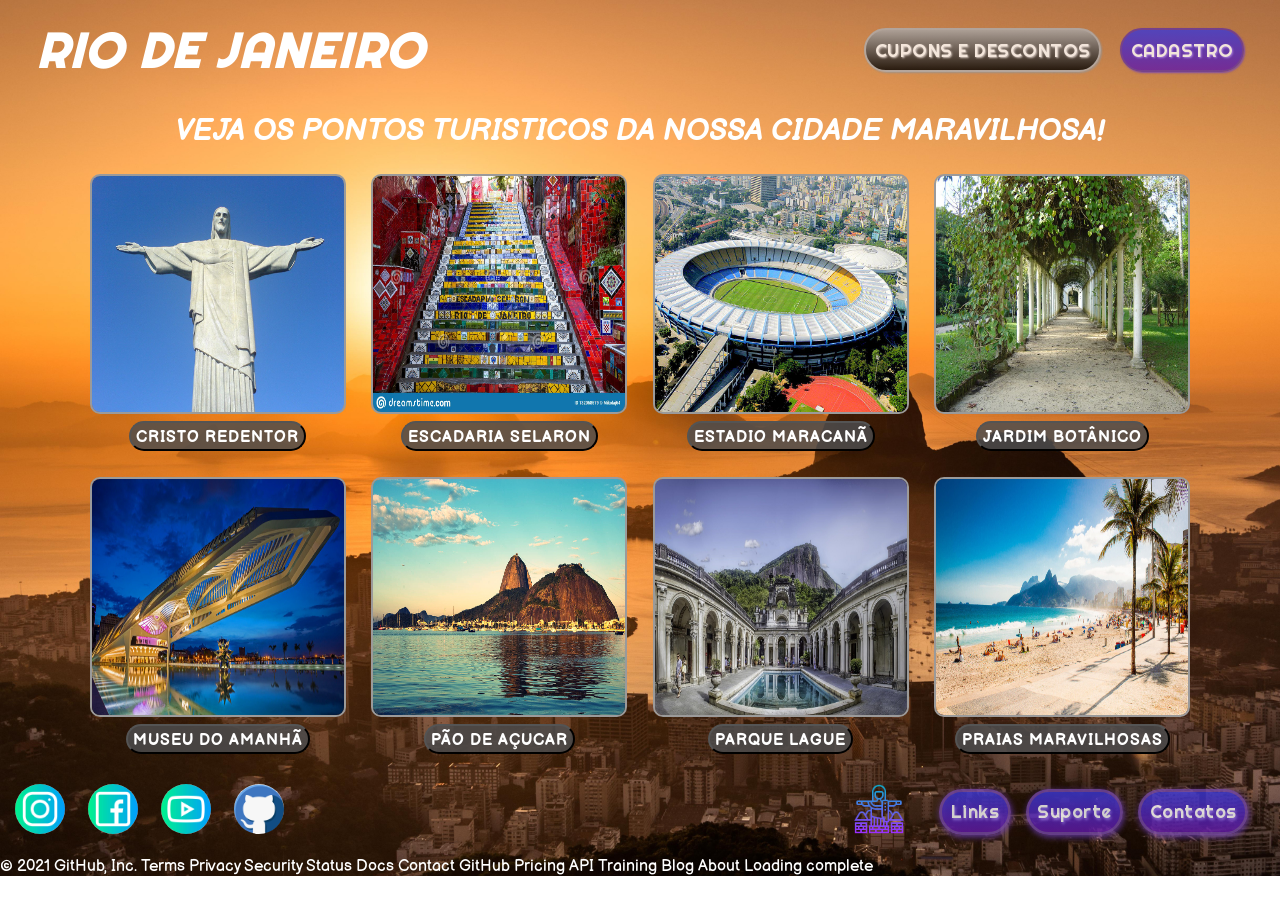
<file: Checkpoint2/index.html>
<!DOCTYPE html>
<html lang="en">
  <head>
    <meta charset="UTF-8" />
    <meta http-equiv="X-UA-Compatible" content="IE=edge" />
    <meta name="viewport" content="width=device-width, initial-scale=1.0" />
    <link rel="stylesheet" href="css/style.css" />
    <title>Checkpoint II Pagina Principal</title>
  </head>
  <body>
    <header>
      <div class="tituloHeader">RIO DE JANEIRO</div>

      <div class="botaoHeader">
        <a href="../Checkpoint2/cadastro.html"
          ><button class="botaoCupomHeader" disabled>
            CUPONS E DESCONTOS
          </button></a
        >
        <a href="../Checkpoint2/cadastro.html"
          ><button class="botaoCadastroHeader">CADASTRO</button></a
        >
      </div>
    </header>

    <main>
      <div class="tituloMain">
        <h2>VEJA OS PONTOS TURISTICOS DA NOSSA CIDADE MARAVILHOSA!</h2>
      </div>

      <div class="imagensMain">
        <div class="imagensMainMae">
          <img
            class="imagensMainFilha"
            src="../Checkpoint2/images/cristoredentor.jpeg"
            alt="imagem sobre paisagem do cristo redentor rio de janeiro"
          />
          <a
            href="https://pt.wikipedia.org/wiki/Cristo_Redentor"
            target="_blank"
            ><button class="tituloImagens">CRISTO REDENTOR</button></a
          >
        </div>
        <div class="imagensMainMae">
          <img
            class="imagensMainFilha"
            src="../Checkpoint2/images/escadariaselaron.jpeg"
            alt="imagem sobre paisagem da escadaria selaron rio de janeiro"
          />
          <a
            href="https://pt.wikipedia.org/wiki/Escadaria_Selar%C3%B3n"
            target="_blank"
            ><button class="tituloImagens">ESCADARIA SELARON</button></a
          >
        </div>
        <div class="imagensMainMae">
          <img
            class="imagensMainFilha"
            src="../Checkpoint2/images/estadiomaracana.jpeg"
            alt="imagem sobre paisagem do estadio maracana rio de janeiro"
          />
          <a
            href="https://pt.wikipedia.org/wiki/Est%C3%A1dio_Jornalista_M%C3%A1rio_Filho"
            target="_blank"
            ><button class="tituloImagens">ESTADIO MARACANÃ</button></a
          >
        </div>
        <div class="imagensMainMae">
          <img
            class="imagensMainFilha"
            src="../Checkpoint2/images/jardimbotanico.jpeg"
            alt="imagem sobre paisagem do jardim botanico do rio de janeiro"
          />
          <a
            href="https://pt.wikipedia.org/wiki/Jardim_Bot%C3%A2nico_do_Rio_de_Janeiro"
            target="_blank"
            ><button class="tituloImagens">JARDIM BOTÂNICO</button>
          </a>
        </div>
        <div class="imagensMainMae">
          <img
            class="imagensMainFilha"
            src="../Checkpoint2/images/museudoamanha.jpeg"
            alt="imagem sobre paisagem do museu do amanha do rio de janeiro"
          />
          <a
            href="https://pt.wikipedia.org/wiki/Museu_do_Amanh%C3%A3"
            target="_blank"
            ><button class="tituloImagens">MUSEU DO AMANHÃ</button></a
          >
        </div>
        <div class="imagensMainMae">
          <img
            class="imagensMainFilha"
            src="../Checkpoint2/images/paodeacucar.jpeg"
            alt="imagem sobre paisagem do pao de acucar do rio de janeiro"
          />
          <a
            href="https://pt.wikipedia.org/wiki/Monumento_Natural_dos_Morros_do_P%C3%A3o_de_A%C3%A7%C3%BAcar_e_da_Urca"
            target="_blank"
            ><button class="tituloImagens">PÃO DE AÇUCAR</button></a
          >
        </div>
        <div class="imagensMainMae">
          <img
            class="imagensMainFilha"
            src="../Checkpoint2/images/parquelague.jpeg"
            alt="imagem sobre paisagem do parque lague do rio de janeiro"
          />
          <a href="https://pt.wikipedia.org/wiki/Parque_Lage" target="_blank"
            ><button class="tituloImagens">PARQUE LAGUE</button></a
          >
        </div>
        <div class="imagensMainMae">
          <img
            class="imagensMainFilha"
            src="../Checkpoint2/images/praias.jpeg"
            alt="imagem sobre paisagem das praias do rio de janeiro"
          />
          <a
            href="https://pt.wikipedia.org/wiki/Lista_de_praias_do_Rio_de_Janeiro"
            target="_blank"
            ><button class="tituloImagens">PRAIAS MARAVILHOSAS</button></a
          >
        </div>
      </div>
    </main>

    <footer>
      <div class="redesSociaisFooter">
        <a href="http://www.instagram.com" target="_blank">
          <img
            class="imgFooter"
            src="../Checkpoint2/images/instagram.jpeg"
            alt="imagem de um icone do instragram"
        /></a>

        <a href="https://pt-br.facebook.com/" target="_blank">
          <img
            class="imgFooter"
            src="../Checkpoint2/images/facebook.jpeg"
            alt="imagem de um icone do facebook"
        /></a>

        <a href="http://www.youtube.com" target="_blank">
          <img
            class="imgFooter"
            src="../Checkpoint2/images/youtube.jpeg"
            alt="imagem de um icone do youtube"
        /></a>

        <a href="http://www.github.com" target="_blank">
          <img
            class="imgFooter"
            src="../Checkpoint2/images/github.jpeg"
            alt="imagem de um icone do github"
        /></a>
      </div>

      <div class="linksFooter">
        <a href="https://prefeitura.rio/" target="_blank"
          ><img
            class="imgLinksFooter"
            src="../Checkpoint2/images/rio-de-janeiro.png"
            alt="imagem de um icone com desenho do cristo redentor"
        /></a>

        <a href="https://www.google.com" target="_blank"
          ><button class="buttonlink">Links</button>
        </a>

        <a href="https://www.google.com" target="_blank"
          ><button class="buttonlink">Suporte</button>
        </a>

        <a href="http://www.google.com" target="_blank"
          ><button class="buttonlink">Contatos</button>
        </a>
      </div>
    </footer>
  </body>
</html>
© 2021 GitHub, Inc.
Terms
Privacy
Security
Status
Docs
Contact GitHub
Pricing
API
Training
Blog
About
Loading complete
</file>
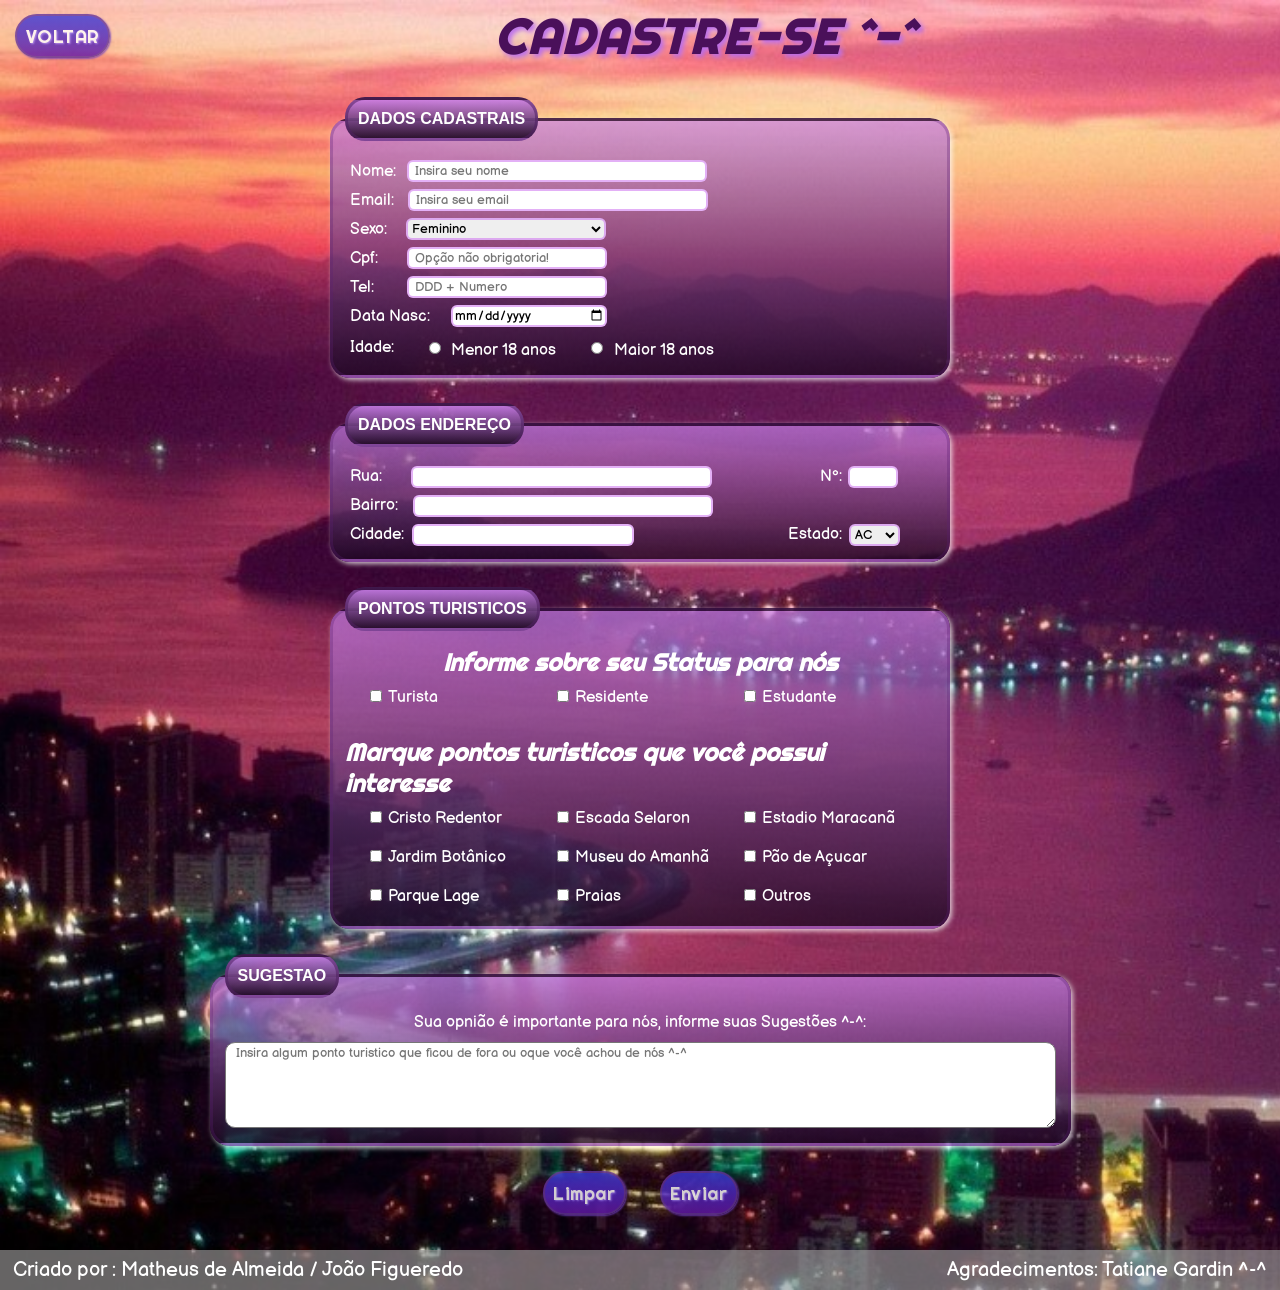
<file: Checkpoint2/cadastro.html>
<!DOCTYPE html>
<html lang="en">
  <head>
    <meta charset="UTF-8" />
    <meta http-equiv="X-UA-Compatible" content="IE=edge" />
    <meta name="viewport" content="width=device-width, initial-scale=1.0" />
    <link rel="stylesheet" href="css/cadastroStyle.css" />
    <title>Checkpoint II Pagina Cadastro</title>
  </head>
  <body>
    <header>
      <div class="botaoHeaderCadastro">
        <a href="../Checkpoint2/index.html">
          <button class="botaoVoltar">VOLTAR</button>
        </a>
        <div class="tituloCadastro">CADASTRE-SE ^-^</div>
      </div>
    </header>
    <main>
      <form action="/caminhoQueEleIriaIr" id="formDadosCadastrais">
        <fieldset form="formDadosCadastrais" id="dadosCadastrais">
          <legend>DADOS CADASTRAIS</legend>
          <div class="cadNome">
            <label for="nome" class="labelNome">Nome:</label>
            <input
              type="text"
              name="nome"
              id="inputNome"
              placeholder=" Insira seu nome"
              required
            />
          </div>

          <div class="cadEmail">
            <label for="email" class="labelEmail">Email:</label>
            <input
              type="email"
              name="email"
              id="inputEmail"
              placeholder=" Insira seu email"
              required
            />
          </div>

          <div class="cadGenero">
            <label for="genero" class="labelGenero">Sexo:</label>
            <select type="select" name="genero" id="selectGenero" >
              <optgroup label="Selecione Seu Genero">
              <option value="11">Feminino</option>
              <option value="21">Masculino</option>
              <option value="31">LGBT+</option>
              <option value="41">Prefiro não informar</option>
            </optgroup>
            </select>
          </div>

          <div class="cadCpf">
            <label for="cpf" CLASS="labelCpf">Cpf:</label>
            <input
              type="text"
              name="cpf"
              id="inputCpf"
              placeholder=" Opção não obrigatoria!"
              pattern="[0-9]{11}"
              maxlength="11"
              
            />
          </div>

          <div class="cadTel">
            <label for="telefone" class="labelTel">Tel:</label>
            <input
              type="tel"
              id="inputTel"
              name="telefone"
              placeholder=" DDD + Numero"
              pattern="[0-9]{11}"
              maxlength="11"
            />
          </div>

          <div class="cadDataNasc">
            <label for="dataNasc" class="labelDataNasc">Data Nasc:</label>
            <input type="date" name="dataNasc" id="inputDataNasc" />
          </div>

          <div class="faixaIdade">
            <div class="menorOUmaiorIdade">Idade:</div>

            <input type="radio" name="Idade" id="menorIdade" />
            <label for="menorIdade" class="menorIdade">Menor 18 anos</label>

            <input type="radio" name="Idade" id="maiorIdade" />
            <label for="maiorIdade" class="maiorIdade">Maior 18 anos</label>
          </div>
        </fieldset>

        <form action="/caminhoQueEleIriaGuardarOsDados" id="formDadosEndereco">
          <fieldset form="dadosEndereco" id="fieldsetDadosEndereco">
            <legend>DADOS ENDEREÇO</legend>
            <div class="ruaMaisNumero">
              <div class="cadRua">
                <label for="rua" class="labelRua">Rua:</label>
                <input type="text" name="rua" id="inputRua" />
              </div>
              <div class="cadNumero">
                <label for="numerocasa" class="labelNumero">Nº:</label>
                <input type="text" name="numerocasa" id="inputNumero" />
              </div>
            </div>
            <div class="cadBairro">
              <label for="bairro" class="labelBairro">Bairro:</label>
              <input type="text" name="bairro" id="inputBairro" />
            </div>
            <div class="cidadeMaisEstado">
              <div class="cadCidade">
                <label for="cidade" class="labelCidade">Cidade:</label>
                <input type="text" name="cidade" id="inputCidade" />
              </div>
              <div class="cadEstado">
                <label for="estado" class="labelEstado">Estado:</label>
                <select type="number" name="estado" id="selectEstado">
                  <option value="est1">AC</option>
                  <option value="est2">AL</option>
                  <option value="est3">AP</option>
                  <option value="est4">AM</option>
                  <option value="est5">BA</option>
                  <option value="est6">CE</option>
                  <option value="est7">DF</option>
                  <option value="est8">ES</option>
                  <option value="est9">GO</option>
                  <option value="est10">MA</option>
                  <option value="est11">MT</option>
                  <option value="est12">MS</option>
                  <option value="est13">MG</option>
                  <option value="est14">PA</option>
                  <option value="est15">PB</option>
                  <option value="est16">PR</option>
                  <option value="est17">PE</option>
                  <option value="est18">PI</option>
                  <option value="est19">RJ</option>
                  <option value="est20">RN</option>
                  <option value="est21">RS</option>
                  <option value="est22">RO</option>
                  <option value="est23">RR</option>
                  <option value="est24">SC</option>
                  <option value="est25">SP</option>
                  <option value="est26">SE</option>
                  <option value="est27">TO</option>
                </select>
              </div>
            </div>
          </fieldset>
          <fieldset id="fieldsetPontosTuristicos">
            <legend class="legendPontosTuristicos">PONTOS TURISTICOS</legend>

            <h2>Informe sobre seu Status para nós</h2>
            <div class="status">
              <div class="statusOpcao">
                <input
                  type="checkbox"
                  name="statusTurista"
                  class="statusTurista"
                /><label for="statusTurista" id="statusTurista">Turista</label>
              </div>
              <div class="statusOpcao">
                <input
                  type="checkbox"
                  name="statusResidente"
                  class="statusResidente"
                /><label for="statusResidente" id="statusResidente"
                  >Residente</label
                >
              </div>
              <div class="statusOpcao">
                <input
                  type="checkbox"
                  name="statusEstudante"
                  class="statusEstudante"
                /><label for="statusEstudante" id="statusEstudante"
                  >Estudante</label
                >
              </div>
            </div>

            <h2>Marque pontos turisticos que você possui interesse</h2>

            <div class="linhaPontosTuristicos">
              <div class="linhasPontosTuristicos">
                <input
                  type="checkbox"
                  name="pontoTuristico"
                  class="pontoTuristico"
                /><label for="pontoTuristico" id="pontoTuristico"
                  >Cristo Redentor</label
                >
              </div>
              <div class="linhasPontosTuristicos">
                <input
                  type="checkbox"
                  name="pontoTuristico"
                  class="pontoTuristico"
                /><label for="pontoTuristico" id="pontoTuristico"
                  >Escada Selaron</label
                >
              </div>
              <div class="linhasPontosTuristicos">
                <input
                  type="checkbox"
                  name="pontoTuristico"
                  class="pontoTuristico"
                /><label for="pontoTuristico" id="pontoTuristico"
                  >Estadio Maracanã</label
                >
              </div>
            </div>
            <div class="linhaPontosTuristicos">
              <div class="linhasPontosTuristicos">
                <input
                  type="checkbox"
                  name="pontoTuristico"
                  class="pontoTuristico"
                /><label for="pontoTuristico" id="pontoTuristico"
                  >Jardim Botânico</label
                >
              </div>
              <div class="linhasPontosTuristicos">
                <input
                  type="checkbox"
                  name="pontoTuristico"
                  class="pontoTuristico"
                /><label for="pontoTuristico" id="pontoTuristico"
                  >Museu do Amanhã</label
                >
              </div>
              <div class="linhasPontosTuristicos">
                <input
                  type="checkbox"
                  name="pontoTuristico"
                  class="pontoTuristico"
                /><label for="pontoTuristico" id="pontoTuristico"
                  >Pão de Açucar</label
                >
              </div>
            </div>
            <div class="linhaPontosTuristicos">
              <div class="linhasPontosTuristicos">
                <input
                  type="checkbox"
                  name="pontoTuristico"
                  class="pontoTuristico"
                /><label for="pontoTuristico" id="pontoTuristico"
                  >Parque Lage</label
                >
              </div>
              <div class="linhasPontosTuristicos">
                <input
                  type="checkbox"
                  name="pontoTuristico"
                  class="pontoTuristico"
                /><label for="pontoTuristico" id="pontoTuristico">Praias</label>
              </div>
              <div class="linhasPontosTuristicos">
                <input
                  type="checkbox"
                  name="pontoTuristico"
                  class="pontoTuristico"
                /><label for="pontoTuristico" id="pontoTuristico">Outros</label>
              </div>
            </div>
          </fieldset>

          <fieldset class="sugestoes">
            <legend>SUGESTAO</legend>
            <div class="textarea">
              <label for="areaSugestao"
                ><p class="pDaSugestao">
                  Sua opnião é importante para nós, informe suas Sugestões ^-^:
                </p></label
              >
              <textarea
                name="areaSugestao"
                class="textAreaSugestao"
                cols="90"
                rows="5"
                placeholder="  Insira algum ponto turistico que ficou de fora ou oque você achou de nós ^-^"
              ></textarea>
            </div>
          </fieldset>
          <div class="buttons">
            <button type="reset" class="botoesFinal">Limpar</button>
            <button type="submit" class="botoesFinal">Enviar</button>
          </div>
        </form>
    </main>
    <footer>
      <div class="divFooter">
        <p class="pFooter">Criado por : Matheus de Almeida / João Figueredo</p>
        <p class="pFooter">Agradecimentos: Tatiane Gardin ^-^</p>
      </div>
    </footer>
  </body>
</html>
</file>
<file: Checkpoint2/css/style.css>
/*CONFIGURAÇÕES GERAIS*/ /*CONFIGURAÇÕES GERAIS*/ /*CONFIGURAÇÕES GERAIS*/ /*CONFIGURAÇÕES GERAIS*/
@import url('https://fonts.googleapis.com/css2?family=Balsamiq+Sans&family=Righteous&display=swap');

* {
  box-sizing: border-box;
  margin: 0;
  font-family: 'Balsamiq Sans', cursive;
  color: #ffffff;
}

body {
  background-image: url(../images/bg_main.jpg);
  background-repeat: no-repeat;
  background-size: cover;
}
/*CONFIGURAÇÕES GERAIS*/ /*CONFIGURAÇÕES GERAIS*/ /*CONFIGURAÇÕES GERAIS*/ /*CONFIGURAÇÕES GERAIS*/

/*HEADER*/ /*HEADER*/ /*HEADER*/ /*HEADER*/ /*HEADER*/ /*HEADER*/ /*HEADER*/ /*HEADER*/ /*HEADER*/
header {
  width: 100%;
  height: 100px;
  display: flex;
  flex-direction: row;
  flex-wrap: nowrap;
  justify-content: space-between;
  align-items: center;
  margin-bottom: 1%;
}

.tituloHeader {
  color: #fff;
  align-self: center;
  font-size: 3rem;
  font-family: 'Righteous', cursive;
  letter-spacing: 2px;
  font-style: oblique;
  font-weight: bold;
  margin: 2%;
  padding: 10px;
  animation: expandirletras 2s cubic-bezier(0.2, 0.6, 0.3, 1) both;
}

@keyframes expandirletras {
  0% {
    letter-spacing: -0.5em;
    opacity: 0;
  }
  40% {
    opacity: 0.6;
  }
  100% {
    opacity: 1;
  }
}

.botaoHeader {
  margin-right: 2%;
  padding: 10px;
}

.botaoCupomHeader {
  opacity: 0.8;
  letter-spacing: 0.5px;
  font-size: 18px;
  color: #ffffff;
  font-family: 'Righteous', 'cursive';
  background: linear-gradient(to bottom, #a7a7a8, #000000);
  border: 2px solid #aeadaf;
  border-radius: 25px;
  padding: 8.5px;
  text-shadow: 1px 1px 2px #d8d7da;
  box-shadow: 1px 1px 2px #969697;
  transition: all 0.1s ease;
  margin-left: 15px;
}

.botaoCupomHeader:disabled {
  background: linear-gradient(to bottom, #a7a7a8, #000000);
}

.botaoCadastroHeader {
  opacity: 0.8;
  letter-spacing: 0.5px;
  font-size: 18px;
  color: #ffffff;
  font-family: 'Righteous', 'cursive';
  background: linear-gradient(to bottom, #3a38d7, #6219a8);
  border: 2px solid #64349b;
  border-radius: 25px;
  padding: 8.5px;
  text-shadow: 1px 1px 2px #a27fff;
  box-shadow: 1px 1px 2px #6f40be;
  transition: all 0.1s ease;
  margin-left: 15px;
}
.botaoCadastroHeader:hover {
  font-weight: bold;
  opacity: 0.9;
  background: linear-gradient(bottom, #3a38d7, #6219a8);
  border: 3px solid #7649a8;
  border-radius: 25px;
  text-shadow: 1px 2px 3px #a27fff;
  box-shadow: 1px 2px 4px #6f40be;
  transition: all 0.1s ease;
}
/*HEADER*/ /*HEADER*/ /*HEADER*/ /*HEADER*/ /*HEADER*/ /*HEADER*/ /*HEADER*/ /*HEADER*/ /*HEADER*/

/*MAIN*/ /*MAIN*/ /*MAIN*/ /*MAIN*/ /*MAIN*/ /*MAIN*/ /*MAIN*/ /*MAIN*/ /*MAIN*/ /*MAIN*/ /*MAIN*/ /*MAIN*/
main {
  display: flex;
  flex-direction: column;
  align-content: center;
  justify-content: center;
  align-items: center;
}

.tituloMain {
  display: flex;
  flex-direction: column;
  align-content: center;
  justify-content: center;
  align-items: center;
  color: #fff;
  align-self: center;
  font-size: 1.25rem;
  font-family: 'Slabo 27px', serif;
  font-style: oblique;
  font-weight: bold;
  margin-bottom: 1%;
  animation: expandirletras 2s cubic-bezier(0.2, 0.6, 0.3, 1) both;
}

.imagensMain {
  display: flex;
  flex-direction: row;
  flex-wrap: wrap;
  align-content: center;
  justify-content: center;
  align-items: center;
}

.imagensMainMae {
  width: 20%;
  display: flex;
  flex-direction: column;
  align-content: center;
  justify-content: center;
  align-items: center;
  margin: 1%;
}

.tituloImagens {
  font-size: 16px;
  font-weight: bold;
  letter-spacing: 1px;
  justify-content: center;
  padding: 5px 5px 2px 5px;
  margin-top: 7px;
  border-radius: 15px;
  background-color: rgba(77, 77, 78, 0.829);
  animation: expantirletrasp 2s cubic-bezier(0.215, 0.61, 0.355, 1) both;
}

.tituloImagens:hover {
  opacity: 1;
  border-radius: 15px;
  background-color: rgba(67, 67, 68, 0.801);
  text-shadow: 0px 1px 1px 1px #d1c7c7;
  box-shadow: 0px 1px 1px 1px #cec7c7;
}

@keyframes expantirletrasp {
  0% {
    letter-spacing: -0.5rem;
    opacity: 0;
  }
  40% {
    opacity: 0.6;
  }
  100% {
    opacity: 1;
  }
}

.imagensMainFilha {
  width: 100%;
  height: 240px;
  border: 2px solid #9b9a9a;
  border-radius: 10px;
  animation: crescerimagem 1.5s cubic-bezier(0.39, 0.575, 0.565, 1) both;
}

.imagensMainFilha:hover {
  box-shadow: 1px 1px 2px 2px #d9d5dd;
  animation: rodarimagem 0.5s linear both;
}

@keyframes rodarimagem {
  0% {
    -webkit-transform: scale(1) rotateZ(0);
    transform: scale(1) rotateZ(0);
  }

  100% {
    -webkit-transform: scale(1.2) rotateZ(360deg);
    transform: scale(1.2) rotateZ(360deg);
  }
}

@keyframes crescerimagem {
  0% {
    -webkit-transform: scale(0.5);
    transform: scale(0.5);
  }
  100% {
    -webkit-transform: scale(1);
    transform: scale(1);
  }
}

/*MAIN*/ /*MAIN*/ /*MAIN*/ /*MAIN*/ /*MAIN*/ /*MAIN*/ /*MAIN*/ /*MAIN*/ /*MAIN*/ /*MAIN*/ /*MAIN*/ /*MAIN*/

/*FOOTER */ /*FOOTER */ /*FOOTER */ /*FOOTER */ /*FOOTER */ /*FOOTER */ /*FOOTER */ /*FOOTER */ /*FOOTER */
footer {
  display: flex;
  align-items: center;
  width: 100%;
  height: 90px;
  justify-content: space-between;
  flex-direction: row;
  align-content: center;
  padding: 12px;
}

.redesSociaisFooter {
  display: inline-flex;
  align-items: center;
}

.imgFooter {
  justify-content: center;
  width: 50px;
  height: 50px;
  margin: 3px 20px 3px 3px;
  border-radius: 30px;
}

.imgFooter:hover {
  opacity: 0.9;
  border: 3px solid #5ac1d3;
  box-shadow: 0px 0px 5px 5px #44c9ce;
  border-radius: 30px;
  transition: all 0.2s ease;
}

.imgLinksFooter {
  justify-content: center;
  width: 50px;
  height: 50px;
  margin-right: 20px;
}

.imgLinksFooter:hover {
  opacity: 0.9;
  background: linear-gradient(bottom, #3a38d7, #6219a8);
  text-shadow: 6px 8px 12px #a27fff;
  box-shadow: 6px 8px 12px #6f40be;
  transition: all 0.75s ease;
}

.linksFooter {
  display: inline-flex;
  align-items: center;
  margin-right: 20px;
}

.buttonlink {
  text-decoration: none;
  opacity: 0.8;
  letter-spacing: 0.5px;
  font-size: 18px;
  color: #ffffff;
  font-family: 'Righteous', cursive;
  background: linear-gradient(to bottom, #3a38d7, #6219a8);
  border: solid #7649a8 3px;
  border-radius: 25px;
  padding: 8.5px;
  text-shadow: 1px 2px 3px #a27fff;
  box-shadow: 1px 2px 6px #6f40be;
  transition: all 0.1s ease;
  margin-left: 15px;
}
.buttonlink:hover {
  letter-spacing: 0.5px;
  font-weight: bold;
  opacity: 0.9;
  background: linear-gradient(bottom, #3a38d7, #6219a8);
  border: 1px solid #7649a8;
  border-radius: 25px;
  text-shadow: 2px 3px 4px #a27fff;
  box-shadow: 2px 3px 4px #6f40be;
  transition: all 0.1s ease;
}
/*FOOTER */ /*FOOTER */ /*FOOTER */ /*FOOTER */ /*FOOTER */ /*FOOTER */ /*FOOTER */ /*FOOTER */ /*FOOTER */
</file>
<file: Checkpoint2/css/cadastroStyle.css>
@import url('https://fonts.googleapis.com/css2?family=Balsamiq+Sans&family=Righteous&display=swap');

* {
  box-sizing: border-box;
  margin: 0;
  font-family: 'Balsamiq Sans', cursive;
  color: white;
}

body {
  background-image: url(../images/bg_main4.jpeg);
  background-repeat: no-repeat;
  background-size: cover;
}

/* HEADER */ /* HEADER */ /* HEADER */ /* HEADER */ /* HEADER */ /* HEADER */
.tituloCadastro {
  color: rgb(74, 16, 90);
  align-self: center;
  font-size: 3rem;
  font-family: 'Righteous', 'cursive';
  letter-spacing: 2px;
  font-style: oblique;
  font-weight: bold;
  margin-left: 30%;
  animation: expandirletras 2s cubic-bezier(0.2, 0.6, 0.3, 1) both;
  text-shadow: 3px 3px 5px #ba6fec;
}

@keyframes expandirletras {
  0% {
    letter-spacing: -0.5em;
    opacity: 0;
  }
  40% {
    opacity: 0.6;
  }
  100% {
    opacity: 1;
  }
}

.botaoHeaderCadastro {
  display: flex;
  height: 72px;
  align-content: center;
  justify-content: flex-start;
  align-items: center;
}

.botaoVoltar {
  opacity: 0.8;
  letter-spacing: 0.5px;
  font-size: 18px;
  color: #ffffff;
  font-family: 'Righteous', 'cursive';
  background: linear-gradient(to bottom, #3a38d7, #6219a8);
  border: 2px solid #64349b;
  border-radius: 25px;
  padding: 8.5px;
  text-shadow: 1px 1px 2px #a27fff;
  box-shadow: 1px 1px 2px #6f40be;
  transition: all 0.1s ease;
  margin-left: 15px;
}
.botaoVoltar:hover {
  font-weight: bold;
  opacity: 0.9;
  background: linear-gradient(bottom, #3a38d7, #6219a8);
  border: 3px solid #7649a8;
  border-radius: 25px;
  text-shadow: 1px 2px 3px #a27fff;
  box-shadow: 1px 2px 4px #6f40be;
  transition: all 0.1s ease;
}
/* HEADER */ /* HEADER */ /* HEADER */ /* HEADER */ /* HEADER */ /* HEADER */

/* MAIN PARTE DO CADASTRO */ /* MAIN PARTE DO CADASTRO */ /* MAIN PARTE DO CADASTRO */
/* DEFINIÇÕES PARA TODOS OS FORM */
form {
  display: flex;
  flex-direction: column;
  justify-content: center;
  align-items: center;
}
/* DEFINIÇÕES PARA  TODOS OS FORM */

/* DEFINIÇÕES PARA  TODOS OS FIELDSET */
fieldset {
  margin-top: 25px;
  background: linear-gradient(
    to bottom,
    rgba(198, 126, 231, 0.7),
    rgba(31, 8, 36, 0.8)
  );
  border: 3px solid rgba(91, 31, 114, 0.3);
  border-radius: 20px;
  box-shadow: 2px 2px 5px rgba(253, 251, 251, 0.767);
  width: 620px;
}
/* DEFINIÇÕES PARA  TODOS OS FIELDSET */

input,
option,
textarea,
select {
  color: black;
}

legend {
  font-weight: bold;
  font-family: Verdana, Geneva, Tahoma, sans-serif;
  padding: 10px;
  border: 3px solid rgba(81, 33, 100, 0.555);
  border-radius: 20px;
  background: linear-gradient(
    to bottom,
    rgba(198, 126, 231, 0.9),
    rgba(28, 7, 32, 0.9)
  );
  color: white;
  margin-bottom: 10px;
}

/* CAMPO NOME */
.cadNome {
  display: flex;
  align-content: center;
  align-items: center;
  margin: 0;
  padding: 0;
}

.labelNome {
  margin-right: 1%;
  padding: 5px;
}

#inputNome {
  width: 300px;
  border: 2px solid #ce77f093;
  border-radius: 6px;
}

#inputNome:hover {
  transform: scale(1.2) translate(22px);
  transition-property: all;
  transition-duration: 0.5s;
  box-shadow: 0px 0px 2px 2px rgba(150, 7, 233, 0.753);
}

#inputNome:focus {
  transition-property: all;
  transition-duration: 0.75s;
  background-color: rgba(243, 168, 168, 0.8);
}

#inputNome:valid {
  transition-property: all;
  transition-duration: 0.75s;
  background-color: rgba(221, 169, 241, 0.8);
}

/* CAMPO NOME */
/* CAMPO EMAIL */
.cadEmail {
  display: flex;
  align-content: center;
  align-items: center;
  margin: 0;
  padding: 0;
}

.labelEmail {
  margin-right: 1%;
  padding: 5px 8.5px 5px 5px;
}

#inputEmail {
  width: 300px;
  border: 2px solid #ce77f093;
  border-radius: 6px;
}

#inputEmail:hover {
  transform: scale(1.2) translate(22px);
  transition-property: all;
  transition-duration: 0.5s;
  box-shadow: 0px 0px 2px 2px rgba(150, 7, 233, 0.753);
}

#inputEmail:focus {
  transition-property: all;
  transition-duration: 0.75s;
  background-color: rgba(243, 168, 168, 0.8);
}

#inputEmail:valid {
  transition-property: all;
  transition-duration: 0.75s;
  background-color: rgba(221, 169, 241, 0.8);
}
/* CAMPO EMAIL */
/* CAMPO GENERO */
.cadGenero {
  display: flex;
  align-content: center;
  align-items: center;
  margin: 0;
  padding: 0;
}

.labelGenero {
  margin-right: 1%;
  padding: 5px 13.5px 5px 5px;
}

#selectGenero {
  width: 200px;
  height: 22.5px;
  border: 2px solid #ce77f093;
  border-radius: 6px;
}

#selectGenero:hover {
  transform: scale(1.2) translate(13px);
  transition-property: all;
  transition-duration: 0.5s;
  box-shadow: 0px 0px 2px 2px rgba(150, 7, 233, 0.753);
}

/* CAMPO GENERO */
/* CAMPO CPF */
.cadCpf {
  display: flex;
  align-content: center;
  align-items: center;
  margin: 0;
  padding: 0;
}

.labelCpf {
  margin-right: 1%;
  padding: 5px 23px 5px 5px;
}

#inputCpf {
  width: 200px;
  border: 2px solid #ce77f093;
  border-radius: 6px;
}

#inputCpf:hover {
  transform: scale(1.2) translate(12.75px);
  transition-property: all;
  transition-duration: 0.5s;
  box-shadow: 0px 0px 2px 2px rgba(150, 7, 233, 0.753);
}

/* CAMPO CPF */
/* CAMPO TELEFONE */
.cadTel {
  display: flex;
  align-content: center;
  align-items: center;
  margin: 0;
  padding: 0;
}

.labelTel {
  margin-right: 1%;
  padding: 5px 27px 5px 5px;
}

#inputTel {
  width: 200px;
  border: 2px solid #ce77f093;
  border-radius: 6px;
}

#inputTel:hover {
  transform: scale(1.2) translate(12.75px);
  transition-property: all;
  transition-duration: 0.5s;
  box-shadow: 0px 0px 2px 2px rgba(150, 7, 233, 0.753);
}

/* CAMPO TELEFONE */
/* CAMPO DATA NASCIMENTO */
.cadDataNasc {
  display: flex;
  align-content: center;
  align-items: center;
  margin: 0;
  padding: 0;
}

.labelDataNasc {
  margin-right: 1%;
  padding: 5px 15px 5px 5px;
}

#inputDataNasc {
  width: 156px;
  border: 2px solid #ce77f093;
  border-radius: 6px;
}

#inputDataNasc:hover {
  width: 160px;
  transform: scale(1.2) translate(12.75px);
  transition-property: all;
  transition-duration: 0.5s;
  box-shadow: 0px 0px 2px 2px rgba(150, 7, 233, 0.753);
}

/* CAMPO DATA NASCIMENTO */
/* CAMPO OPÇÃO FAIXA ETARIA 18+ */
.faixaIdade {
  display: flex;
  align-content: center;
  align-items: center;
  margin: 0;
  padding: 0;
}

.menorOUmaiorIdade {
  margin-right: 5%;
  padding: 5px;
}

.menorIdade {
  margin-right: 5%;
  margin-left: 1%;
  padding: 10px 5px 5px 5px;
}

.maiorIdade {
  margin-right: 5%;
  margin-left: 1%;
  padding: 10px 5px 5px 5px;
}

#menorIdade {
  height: 12px;
  width: 12px;
}

#menorIdade:hover {
  transform: scale(1.5);
  transition-property: all;
  transition-duration: 0.5s;
}

#maiorIdade {
  height: 12px;
  width: 12px;
}

#maiorIdade:hover {
  transform: scale(1.5);
  transition-property: all;
  transition-duration: 0.5s;
}
/* CAMPO OPÇÃO FAIXA ETARIA 18+ */
/* CAMPO RUA */
.ruaMaisNumero {
  display: flex;
  align-items: center;
  align-content: center;
  justify-content: space-between;
}

.cadRua {
  display: flex;
  align-content: center;
  align-items: center;
  margin: 0;
  padding: 0;
}

.labelRua {
  margin-right: 6.5%;
  padding: 5px;
}

#inputRua {
  width: 325px;
  border: 2px solid #ce77f093;
  border-radius: 6px;
}

#inputRua:hover {
  transform: scale(1.2) translate(23px);
  transition-property: all;
  transition-duration: 0.5s;
  box-shadow: 0px 0px 2px 2px rgba(150, 7, 233, 0.753);
}
/* CAMPO RUA */
/* CAMPO NUMERO */
.cadNumero {
  display: flex;
  align-content: center;
  align-items: center;
  margin-left: 0;
  padding: 0;
  width: 120px;
}

.labelNumero {
  margin-right: 1%;
  padding: 5px;
}

#inputNumero {
  width: 50px;
  border: 2px solid #ce77f093;
  border-radius: 6px;
}

#inputNumero:hover {
  transform: scale(1.2) translate(6px);
  transition-property: all;
  transition-duration: 0.5s;
  box-shadow: 0px 0px 2px 2px rgba(150, 7, 233, 0.753);
}
/* CAMPO NUMERO */
/* CAMPO BAIRRO */
.cadBairro {
  display: flex;
  align-content: center;
  align-items: center;
  margin: 0;
  padding: 0;
}

.labelBairro {
  margin-right: 1.7%;
  padding: 5px;
}

#inputBairro {
  width: 300px;
  border: 2px solid #ce77f093;
  border-radius: 6px;
}

#inputBairro:hover {
  transform: scale(1.2) translate(22px);
  transition-property: all;
  transition-duration: 0.5s;
  box-shadow: 0px 0px 2px 2px rgba(150, 7, 233, 0.753);
}
/* CAMPO BAIRRO */
/* CAMPO CIDADE */
.cidadeMaisEstado {
  display: flex;
  align-items: center;
  align-content: center;
  justify-content: space-between;
}

.cadCidade {
  display: flex;
  align-content: center;
  align-items: center;
  margin: 0;
  padding: 0;
}

.labelCidade {
  margin-right: 1%;
  padding: 5px;
}

#inputCidade {
  width: 225px;
  border: 2px solid #ce77f093;
  border-radius: 6px;
}

#inputCidade:hover {
  transform: scale(1.2) translate(22px);
  transition-property: all;
  transition-duration: 0.5s;
  box-shadow: 0px 0px 2px 2px rgba(150, 7, 233, 0.753);
}
/* CAMPO CIDADE */
/* CAMPO ESTADO */
.cadEstado {
  display: flex;
  align-content: center;
  align-items: center;
  margin-left: 0;
  padding: 0;
  width: 152px;
}

.labelEstado {
  margin-right: 1%;
  padding: 5px;
}

#selectEstado {
  border: 2px solid #ce77f093;
  border-radius: 6px;
  width: 51px;
}

#selectEstado:hover {
  transform: scale(1.2) translate(6px);
  transition-property: all;
  transition-duration: 0.5s;
  box-shadow: 0px 0px 2px 2px rgba(150, 7, 233, 0.753);
}
/* CAMPO ESTADO */
/*CAMPO STATUS*/
.statusTurista {
  height: 12px;
  width: 12px;
  margin-right: 6px;
}

.statusTurista:hover {
  transform: scale(1.6);
  transition-property: all;
  transition-duration: 0.3s;
}

.statusResidente {
  height: 12px;
  width: 12px;
  margin-right: 6px;
}

.statusResidente:hover {
  transform: scale(1.6);
  transition-property: all;
  transition-duration: 0.3s;
}

.statusEstudante {
  height: 12px;
  width: 12px;
  margin-right: 6px;
}

.statusEstudante:hover {
  transform: scale(1.6);
  transition-property: all;
  transition-duration: 0.3s;
}
/*CAMPO STATUS*/
/*CAMPO PONTOS TURISTICOS*/
.pontoTuristico {
  height: 12px;
  width: 12px;
  margin-right: 6px;
}

.pontoTuristico:hover {
  transform: scale(1.6);
  transition-property: all;
  transition-duration: 0.3s;
}
/*CAMPO PONTOS TURISTICOS*/

h2 {
  display: flex;
  align-content: center;
  justify-content: center;
  align-items: center;
  font-family: 'Righteous', 'cursive';
  font-style: italic;
}
.status {
  display: flex;
  align-content: center;
  justify-content: center;
  align-items: center;
  margin-bottom: 20px;
}

.statusOpcao {
  margin: 10px 0px 10px 10px;
  width: 30%;
}

.linhaPontosTuristicos {
  display: flex;
  align-content: center;
  justify-content: center;
  align-items: center;
}

.linhasPontosTuristicos {
  margin: 10px 0px 10px 10px;
  width: 30%;
}

/* FIELDSET SUGESTAO */ /* FIELDSET SUGESTAO */ /* FIELDSET SUGESTAO */ /* FIELDSET SUGESTAO */
.sugestoes {
  margin-bottom: 10px;
}

.pDaSugestao {
  display: flex;
  align-content: center;
  justify-content: center;
  align-items: center;
  margin-bottom: 10px;
}

.textAreaSugestao {
  border-radius: 10px;
}
/* FIELDSET SUGESTAO */ /* FIELDSET SUGESTAO */ /* FIELDSET SUGESTAO */ /* FIELDSET SUGESTAO */

/*BOTOES RESET E CADASTRAR*/ /*BOTOES RESET E CADASTRAR*/ /*BOTOES RESET E CADASTRAR*/
.botoesFinal {
  opacity: 0.8;
  letter-spacing: 0.5px;
  font-size: 18px;
  color: #ffffff;
  font-family: 'Righteous', 'cursive';
  background: linear-gradient(to bottom, #3a38d7, #6219a8);
  border: 2px solid #64349b;
  border-radius: 25px;
  padding: 8.5px;
  text-shadow: 1px 1px 2px #a27fff;
  box-shadow: 1px 1px 2px #6f40be;
  transition: all 0.1s ease;
  margin: 15px;
}
.botoesFinal:hover {
  font-weight: bold;
  opacity: 0.9;
  background: linear-gradient(bottom, #3a38d7, #6219a8);
  border: 3px solid #7649a8;
  border-radius: 25px;
  text-shadow: 1px 2px 3px #a27fff;
  box-shadow: 1px 2px 4px #6f40be;
  transition: all 0.1s ease;
}
/*BOTOES RESET E CADASTRAR*/ /*BOTOES RESET E CADASTRAR*/ /*BOTOES RESET E CADASTRAR*/
/* MAIN PARTE DO CADASTRO */ /* MAIN PARTE DO CADASTRO */ /* MAIN PARTE DO CADASTRO */
footer {
  background-color: #999898a8;
}

.divFooter {
  display: flex;
  height: 40px;
  flex-direction: row;
  flex-wrap: wrap;
  align-content: center;
  justify-content: space-between;
  align-items: center;
  margin-left: 1%;
  margin-right: 1%;
  margin-top: 20px;
}

.pFooter {
  font-size: 20px;
}
</file>
